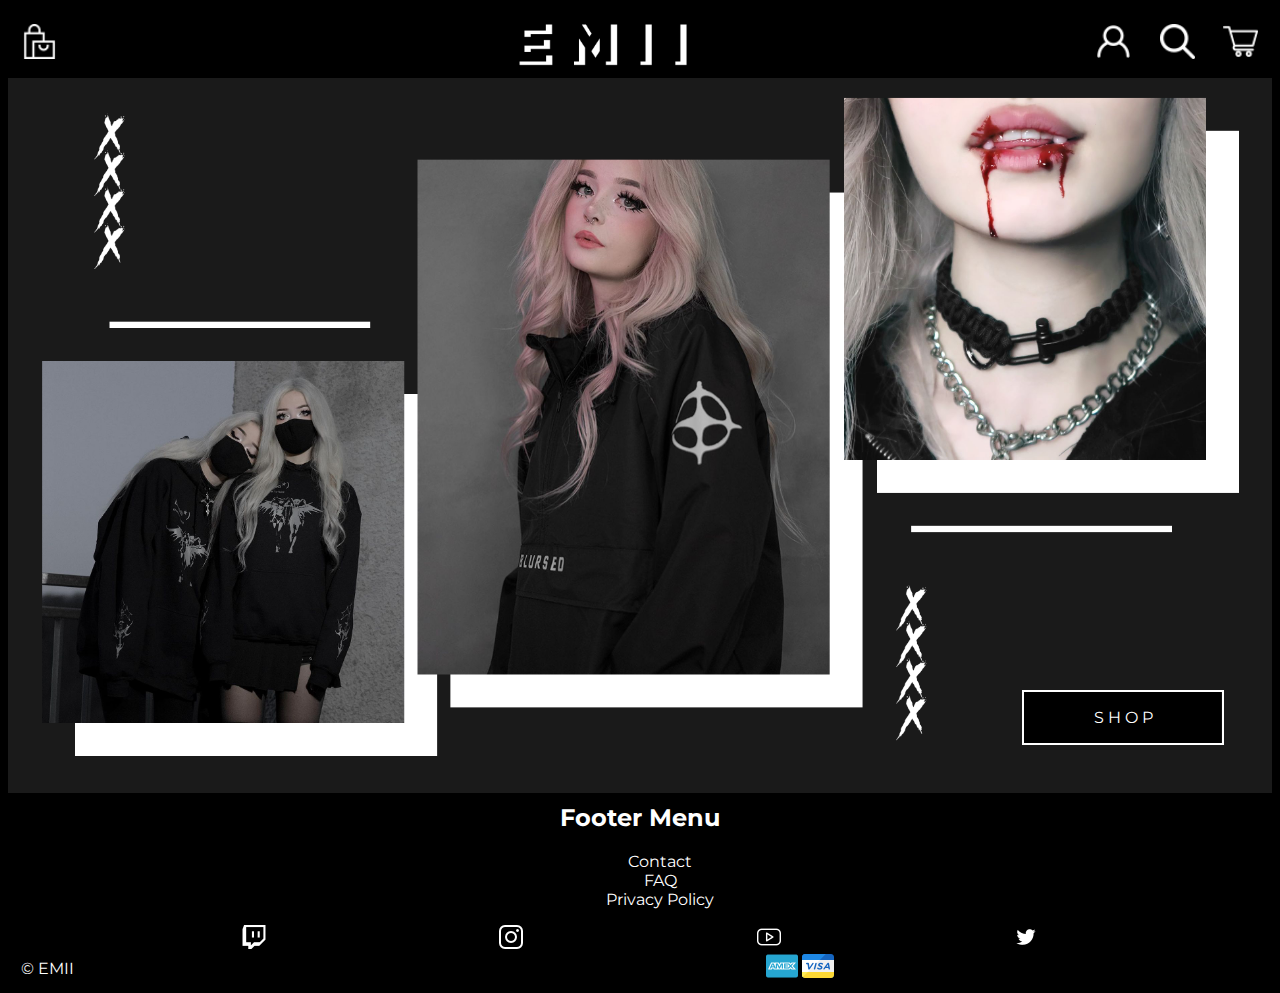
<file: index.html>
<!DOCTYPE HTML>
<html>
    <head>
        <meta charset="UTF-8">
        <title>EMII | MERCH </title>

        <link rel="stylesheet" href="css/style.css">
        <link rel="stylesheet" href="css/index-main.css">

        <link rel="preconnect" href="https://fonts.googleapis.com">
        <link rel="preconnect" href="https://fonts.gstatic.com" crossorigin>
        <link href="https://fonts.googleapis.com/css2?family=Montserrat:wght@700&display=swap" rel="stylesheet">
        

        <header id="navigation-banner" class="header">
            <div id="navigation-wrapper">
                <div class="flex-item-logo">
                    <a href="shop.html" class="flex-item-logo-text">S H O P</a>
                    <a href ="shop.html">
                        <img src="image/shopping-bag.png" class="flex-item-logo-icon">
                    </a>
                </div>
                <div class="flex-item-fill-one"></div>
                <div class="flex-item-brand-logo">
                    <a href="index.html">
                        <img src="image/emii-logo.png">
                    </a>
                </div>
                <div class="flex-item-fill-two"></div>
                <div class="flex-item-logo">
                    <a href="#" class="flex-item-logo-text">A C C O U N T</a>
                        <a href="#">
                            <img src="image/account.png" class="flex-item-logo-icon">
                        </a>
                </div>
                <div class="flex-item-logo" onclick="show()">
                    <span class="flex-item-logo-text">S E A R C H</span>
                    <img src="image/search.png" class="flex-item-logo-icon">
                </div>
                <div class="flex-item-logo">
                    <a href="#" class="flex-item-logo-text">C A R T</a>
                        <a href="#">
                            <img src="image/shopping-cart.png" class="flex-item-logo-icon">
                        </a>
                </div>
            </div>
        </header>
    </head>
    <body>
        <main>
            <div class="main-carousel">
                <div class="slideshow-image-container">
                    <img src="image/main-carousel-image-one.png">
                    <a href="shop.html" class="shop-now-button">S H O P</a>
                </div>
                <div class="slideshow-image-container">
                    <img src="image/main-carousel-image-two.png">
                    <a href="shop.html" class="shop-now-button">S H O P</a>
                </div>
                <div>
                    <span class="slideshow-change-indication"></span>
                    <span class="slideshow-change-indication"></span>
                </div>
            </div>
        </main>
        <footer>
            <div class="footer-wrapper">
                <div class="footer-inner">
                    <div class="footer-block-links">
                        <h2 class="footer-title-heading">Footer Menu</h2>
                        <ul class="footer-link-list">
                            <li><a href="contact.html">Contact</a></li>
                            <li><a href="#">FAQ</a></li>
                            <li><a href="#">Privacy Policy</a></li>
                        </ul>
                    </div>
                    <div class="footer-block-socials">
                        <a href="https://www.twitch.tv/remiinants">
                            <img src="image/twitch.png">
                        </a>
                        <a href="https://www.instagram.com/remiinants/">
                            <img src="image/instagram.png">
                        </a>
                        <a href="https://www.youtube.com/channel/UCg9crS7mIBfETmhqfGb97Ww">
                            <img src="image/youtube.png">
                        </a>
                       <a href="https://twitter.com/remiinants">
                            <img src="image/twitter.png">
                       </a>
                    </div>
                </div>
                <div class="footer-aside">
                    <div class="footer-copyright">
                        <span>&copy EMII</span>
                    </div>
                    <div class="footer-payment-list">
                        <img src="image/amex.png">
                        <img src="image/visa.png">
                    </div>
                </div>
            </div>
        </footer>
        <script type="text/javascript" src="script/index-main.js"></script>
    </body>
</html>
</file>
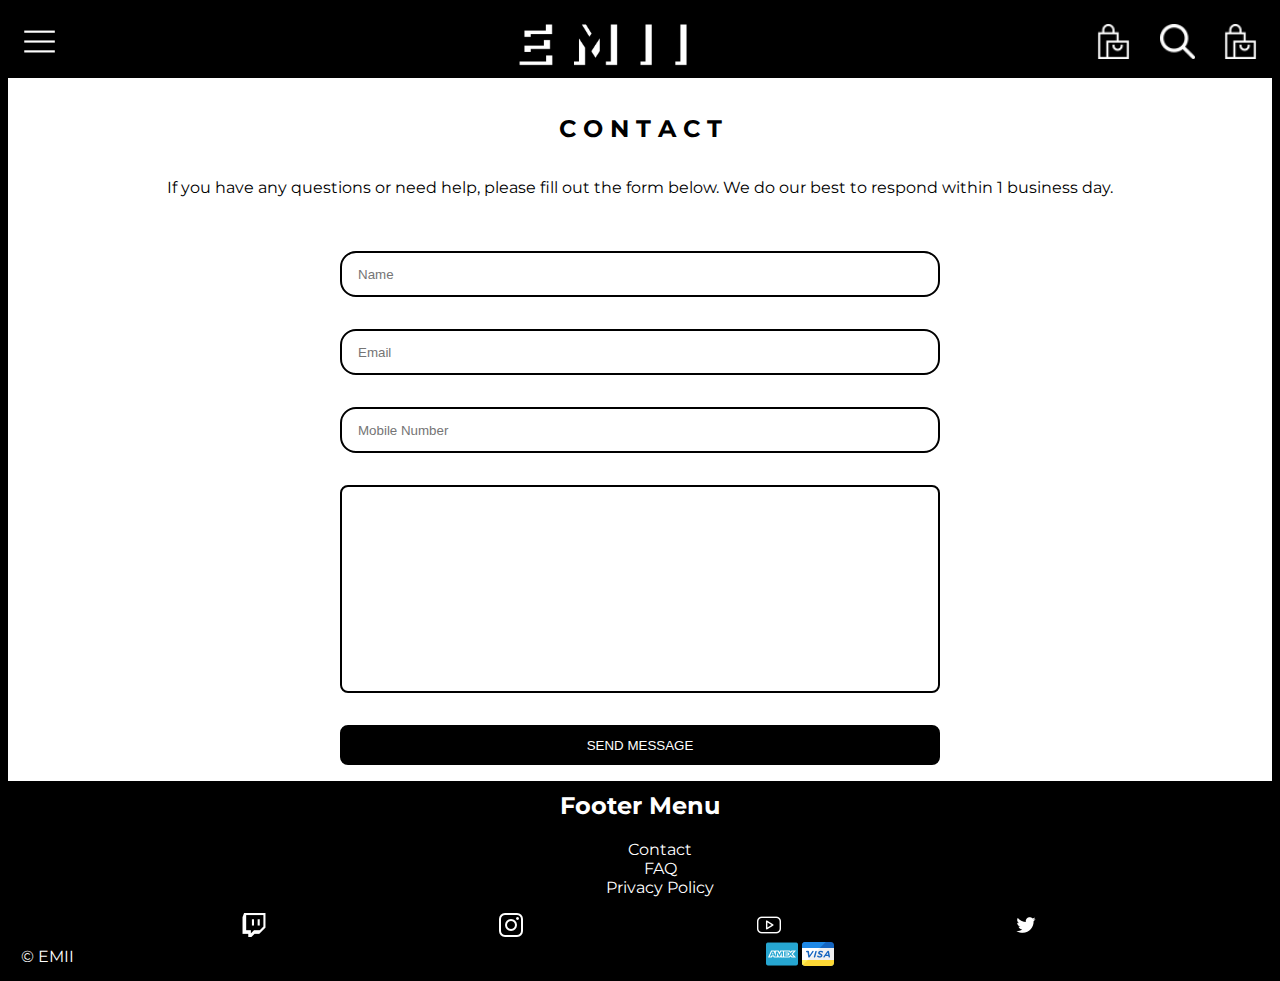
<file: contact.html>
<!DOCTYPE HTML>
<html>
    <head>
        <meta charset="UTF-8">
        <title>EMII | CONTACT </title>

        <link rel="stylesheet" href="css/style.css">
        <link rel="stylesheet" href="css/contact-main.css">

        <link rel="preconnect" href="https://fonts.googleapis.com">
        <link rel="preconnect" href="https://fonts.gstatic.com" crossorigin>
        <link href="https://fonts.googleapis.com/css2?family=Montserrat:wght@700&display=swap" rel="stylesheet">
        
        <header id="navigation-banner" class="header">
            <div id="navigation-wrapper">
                <div class="flex-item-logo">
                    <a href="shop.html" class="flex-item-logo-text">S H O P</a>
                    <img src="image/menu.png" class="flex-item-logo-icon"> 
                </div>
                <div class="flex-item-fill-one"></div>
                <div class="flex-item-brand-logo">
                    <a href="index.html">
                        <img src="image/emii-logo.png">
                    </a>
                </div>
                <div class="flex-item-fill-two"></div>
                <div class="flex-item-logo">
                    <a href="#" class="flex-item-logo-text">A C C O U N T</a>
                    <img src="image/shopping-bag.png" class="flex-item-logo-icon">
                </div>
                <div class="flex-item-logo">
                    <a href="#" class="flex-item-logo-text">S E A R C H</a>
                    <img src="image/search.png" class="flex-item-logo-icon">
                </div>
                <div class="flex-item-logo">
                    <a href="#" class="flex-item-logo-text">C A R T</a>
                    <img src="image/shopping-bag.png" class="flex-item-logo-icon">
                </div>
            </div>
        </header>
    </head>
    <body>
        <main>
            <div class="contact-wrapper">
                <div class="contact-header-container">
                    <div class="section-header">
                        <h2>C O N T A C T</h2>
                    </div>
                </div>
                <div class="page-content">
                    <span>If you have any questions or need help, please fill out the form below. We do our best to respond within 1 business day.</span>
                    <br>
                    <br>
                    <form action="#">
                        <div class="form-section">
                            <input type="text" id="name" placeholder="Name">
                        </div>
                        <div class="form-section">
                            <input type="text" id="email" placeholder="Email">
                        </div>
                        <div class="form-section">
                            <input type="number" id="mobile-number" placeholder="Mobile Number">
                        </div>
                        <div class="form-section">
                            <textarea></textarea>
                        </div>
                        <div class="form-section">
                            <input type="submit" value="SEND MESSAGE">
                        </div>
                    </form>
                </div>
            </div>
        </main>
        <footer>
            <div class="footer-wrapper">
                <div class="footer-inner">
                    <div class="footer-block-links">
                        <h2 class="footer-title-heading">Footer Menu</h2>
                        <ul class="footer-link-list">
                            <li><a href="contact.html">Contact</a></li>
                            <li><a href="#">FAQ</a></li>
                            <li><a href="#">Privacy Policy</a></li>
                        </ul>
                    </div>
                    <div class="footer-block-socials">
                        <a href="https://www.twitch.tv/remiinants">
                            <img src="image/twitch.png">
                        </a>
                        <a href="https://www.instagram.com/remiinants/">
                            <img src="image/instagram.png">
                        </a>
                        <a href="https://www.youtube.com/channel/UCg9crS7mIBfETmhqfGb97Ww">
                            <img src="image/youtube.png">
                        </a>
                       <a href="https://twitter.com/remiinants">
                            <img src="image/twitter.png">
                       </a>
                    </div>
                </div>
                <div class="footer-aside">
                    <div class="footer-copyright">
                        <span>&copy EMII</span>
                    </div>
                    <div class="footer-payment-list">
                        <img src="image/amex.png">
                        <img src="image/visa.png">
                    </div>
                </div>
            </div>
        </footer>
        <script type="text/javascript" src="script/index-main.js"></script>
    </body>
</html>
</file>
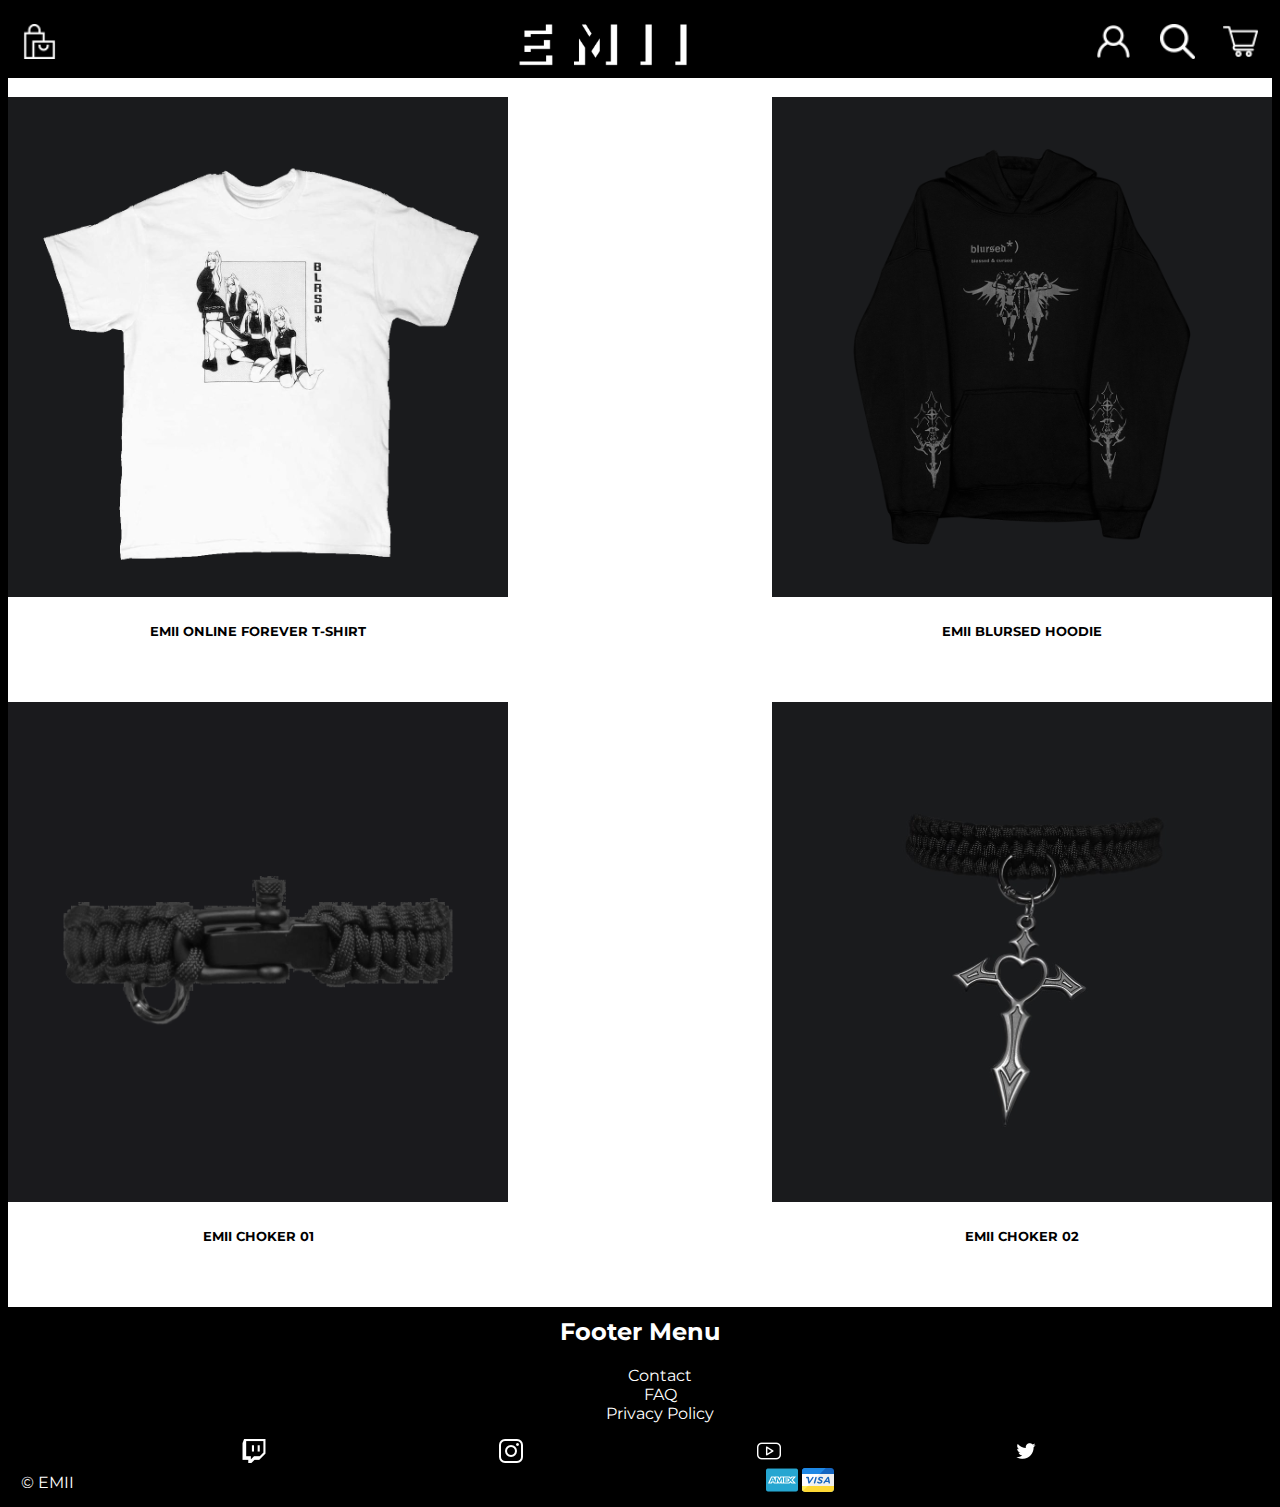
<file: shop.html>
<!DOCTYPE HTML>
<html>
    <head>
        <meta charset="UTF-8">
        <title>EMII | SHOP </title>

        <link rel="stylesheet" href="css/style.css">
        <link rel="stylesheet" href="css/shop-main.css">

        <link rel="preconnect" href="https://fonts.googleapis.com">
        <link rel="preconnect" href="https://fonts.gstatic.com" crossorigin>
        <link href="https://fonts.googleapis.com/css2?family=Montserrat:wght@700&display=swap" rel="stylesheet">

        <header id="navigation-banner" class="header">
            <div id="navigation-wrapper">
                <div class="flex-item-logo">
                    <a href="shop.html" class="flex-item-logo-text">S H O P</a>
                    <a href ="shop.html">
                        <img src="image/shopping-bag.png" class="flex-item-logo-icon">
                    </a>
                </div>
                <div class="flex-item-fill-one"></div>
                <div class="flex-item-brand-logo">
                    <a href="index.html">
                        <img src="image/emii-logo.png">
                    </a>
                </div>
                <div class="flex-item-fill-two"></div>
                <div class="flex-item-logo">
                    <a href="#" class="flex-item-logo-text">A C C O U N T</a>
                        <a href="#">
                            <img src="image/account.png" class="flex-item-logo-icon">
                        </a>
                </div>
                <div class="flex-item-logo">
                    <span class="flex-item-logo-text">S E A R C H</span>
                    <img src="image/search.png" class="flex-item-logo-icon">
                </div>
                <div class="flex-item-logo">
                    <a href="#" class="flex-item-logo-text">C A R T</a>
                        <a href="#">
                            <img src="image/shopping-cart.png" class="flex-item-logo-icon">
                        </a>
                </div>
            </div>
        </header>
    </head>
    <body>
        <main>
            <section class="products">
                <a href="#">
                    <div class="product-card">
                        <div class="product-image">
                            <img src="image/clothes-shirt-one.png">
                        </div>
                        <div class="product-info">
                            <h5>EMII ONLINE FOREVER T-SHIRT</h5>
                            <h6>$29.99</h6>
                        </div>
                    </div>
                </a>
                <a href="#">
                    <div class="product-card">
                        <div class="product-image">
                            <img src="image/clothes-shirt-two.png">
                        </div>
                        <div class="product-info">
                            <h5>EMII BLURSED HOODIE</h5>
                            <h6>$49.99</h6>
                        </div>
                    </div>
                </a>
                <a href="#">
                    <div class="product-card">
                        <div class="product-image">
                            <img src="image/accessorie-choker-one.png">
                        </div>
                        <div class="product-info">
                            <h5>EMII CHOKER 01 </h5>
                            <h6>$14.99</h6>
                        </div>
                    </div>
                </a>
                <a href="#">
                    <div class="product-card">
                        <div class="product-image">
                            <img src="image/accessorie-choker-two.png">
                        </div>
                        <div class="product-info">
                            <h5>EMII CHOKER 02</h5>
                            <h6>$24.99</h6>
                        </div>
                    </div>
                </a>
            </section>
        </main>
        <footer>
            <div class="footer-wrapper">
                <div class="footer-inner">
                    <div class="footer-block-links">
                        <h2 class="footer-title-heading">Footer Menu</h2>
                        <ul class="footer-link-list">
                            <li><a href="contact.html">Contact</a></li>
                            <li><a href="#">FAQ</a></li>
                            <li><a href="#">Privacy Policy</a></li>
                        </ul>
                    </div>
                    <div class="footer-block-socials">
                        <a href="https://www.twitch.tv/remiinants">
                            <img src="image/twitch.png">
                        </a>
                        <a href="https://www.instagram.com/remiinants/">
                            <img src="image/instagram.png">
                        </a>
                        <a href="https://www.youtube.com/channel/UCg9crS7mIBfETmhqfGb97Ww">
                            <img src="image/youtube.png">
                        </a>
                       <a href="https://twitter.com/remiinants">
                            <img src="image/twitter.png">
                       </a>
                    </div>
                </div>
                <div class="footer-aside">
                    <div class="footer-copyright">
                        <span>&copy EMII</span>
                    </div>
                    <div class="footer-payment-list">
                        <img src="image/amex.png">
                        <img src="image/visa.png">
                    </div>
                </div>
            </div>
        </footer>
        <script type="text/javascript" src="script/index-main.js"></script>
    </body>
</html>
</file>
<file: css/style.css>
/* navigation bar */
body {
    background-color: black;
    font-family: 'Montserrat', sans-serif;

    /* animation */
        -webkit-touch-callout: none; /* iOS Safari */
          -webkit-user-select: none; /* Safari */
           -khtml-user-select: none; /* Konqueror HTML */
             -moz-user-select: none; /* Old versions of Firefox */
              -ms-user-select: none; /* Internet Explorer/Edge */
                  user-select: none; /* Non-prefixed version, currently
                                        supported by Chrome, Edge, Opera and Firefox */
    animation: fadeInAnimation ease 2s;
    animation-iteration-count: 1;
    animation-fill-mode: forwards;
}

@keyframes fadeInAnimation {
    0% {
        opacity: 0;
    }
    100% {
        opacity: 1;
     }
}

.header {
    width: 100%;
    height: 70px;
    /*background-color: black;*/
    color: white;
}

.navigation-wrapper {
    display: flex;
}

.flex-item-logo {
    width: 8%;
    height: 70px;
    float: left;
    display: flex;
    justify-content: center;
    /*background-color: aqua;*/
}

.flex-item-logo-text {
    padding-top: 1.5rem;
    display: block;
}

.flex-item-logo:hover{
    text-decoration: underline;
    text-decoration-thickness: 3px;
}

.flex-item-logo img {
    -webkit-filter: invert(100%); /* Safari/Chrome */
    filter: invert(100%);
    height: 50%;
    padding-top: 1rem;
    display: none;
}

.flex-item-fill-one {
    width: 30%;
    height: 70px;
    /*background-color: white;*/
    float: left;
}

.flex-item-fill-two {
    width: 13%;
    height: 70px;
    /*background-color: white;*/
    float: left;
}

.flex-item-brand-logo {
    width: 25%;
    height: 70px;
    /*background-color: pink;*/
    float: left;
    text-align: center;
}

.flex-item-brand-logo img {
    height: 70px;
}
  
/* footer */
footer {
    width: 100%;
    height: 200px;
    /*background-color: #999;*/
    color: white;
    padding: 10rem 0 10rem 0;
}

footer a:hover {
    text-decoration: underline;
    text-decoration-thickness: 3px;
}

.footer-wrapper {
    justify-content: center;
}

.footer-inner {
    width: 100%;
    height: 150px;
    /*background-color: paleturquoise;*/
    justify-content: center;
    display: flex;
    flex-wrap: wrap;
}

.footer-block-links {
    width: 20%;
    height: 150px;
    /*background-color: rebeccapurple;*/
}

.footer-link-list {
    list-style-type: none;
}

.footer-block-socials {
    width: 20%;
    height: 150px;
    /*background-color: rosybrown;*/
    display: flex;
    justify-content: space-evenly;
    align-items: center;
}

.footer-block-socials img {
    -webkit-filter: invert(1);
    filter: invert(1);
}

.footer-aside {
    width: 100%;
    height: 50px;
    /*background-color: peachpuff;*/
    justify-content: left;
    display: flex;
    flex-wrap: wrap;
    justify-content: center;
    align-items: center;
}

.footer-copyright {
    width: 59%;
    padding-left: 1%;
}

.footer-payment-list {
    width: 40%;
}

/* styling links */
a:link {
    text-decoration: none;
    color: white;
}

a:visited {
    text-decoration: none;
    color: white;
  }
  
  a:hover {
    text-decoration: none;
  }

  /* responsive */
@media only screen and (max-width: 1600px) {
    /* navigation bar */
    .flex-item-logo-text {
        display: none;
    }

    .flex-item-logo img {
        display:block;
    }

    .flex-item-logo {
        width: 5%;
    }

    .flex-item-fill-one {
        width: 28%;
    }

    .flex-item-fill-two {
        width: 27%;
    }

    /* footer */
    footer {
        height: 0px;
        padding: 0;

    }
    .footer-inner {
        flex-flow: column;
        text-align: center;
    }
    .footer-block-links {
        width: 100%;
    }

    .footer-block-socials {
        width: 100%;
    }
}

@media only screen and (max-width: 1200px) {
        /* navigation bar */
        .flex-item-logo-text {
            display: none;
        }
    
        .flex-item-logo img {
            display:block;
        }
    
        .flex-item-logo {
            width: 6%;
        }

        .flex-item-fill-one {
            width: 25%;
        }
    
        .flex-item-fill-two {
            width: 21%;
        }

        .flex-item-brand-logo {
            width: 30%;
        }
}

@media only screen and (max-width: 1180px) {
        /* navigation bar */
        .flex-item-logo-text {
            display: none;
        }
    
        .flex-item-logo img {
            display:block;
        }
    
        .flex-item-logo {
            width: 6%;
        }
    
        .flex-item-fill-one {
            width: 20%;
        }
    
        .flex-item-fill-two {
            width: 20%;
        }

        .flex-item-brand-logo {
            width: 35%;
        }
}

@media only screen and (max-width: 1150px) {
    /* navigation bar */
    .flex-item-logo-text {
        display: none;
    }

    .flex-item-logo img {
        display:block;
    }

    .flex-item-logo {
        width: 6%;
    }

    .flex-item-fill-one {
        width: 25%;
    }

    .flex-item-fill-two {
        width: 11%;
    }

    .flex-item-brand-logo {
        width: 40%;
    }
}

@media only screen and (max-width: 950px) {
        /* navigation bar */
        .flex-item-logo-text {
            display: none;
        }
    
        .flex-item-logo img {
            display:block;
        }
    
        .flex-item-logo {
            width: 6%;
        }
    
        .flex-item-fill-one {
            width: 20%;
        }
    
        .flex-item-fill-two {
            width: 11%;
        }

        .flex-item-brand-logo {
            width: 45%;
        }
}

@media only screen and (max-width: 850px) {
        /* navigation bar */
        .flex-item-logo-text {
            display: none;
        }
    
        .flex-item-logo img {
            display:block;
        }
    
        .flex-item-logo {
            width: 6%;
        }
    
        .flex-item-fill-one {
            width: 20%;
        }
    
        .flex-item-fill-two {
            width: 6%;
        }

        .flex-item-brand-logo {
            width: 50%;
        }
}

@media only screen and (max-width: 750px) {
        /* navigation bar */
        .flex-item-logo-text {
            display: none;
        }
    
        .flex-item-logo img {
            display:block;
        }
    
        .flex-item-logo {
            width: 9%;
        }
    
        .flex-item-fill-one {
            width: 14%;
        }
    
        .flex-item-fill-two {
            width: 0;
        }

        .flex-item-brand-logo {
            width: 50%;
        }
}

@media only screen and (max-width: 700px) {
        /* navigation bar */
        .flex-item-logo-text {
            display: none;
        }
    
        .flex-item-logo img {
            display:block;
        }
    
        .flex-item-logo {
            width: 9%;
        }
    
        .flex-item-fill-one {
            width: 14%;
        }
    
        .flex-item-fill-two {
            width: 0;
        }

        .flex-item-brand-logo {
            width: 50%;
        }
}

@media only screen and (max-width: 650px) {
        /* navigation bar */
        .flex-item-logo-text {
            display: none;
        }
    
        .flex-item-logo img {
            display:block;
        }
    
        .flex-item-logo {
            width: 10%;
        }
    
        .flex-item-fill-one {
            width: 8%;
        }
    
        .flex-item-fill-two {
            width: 2%;
        }

        .flex-item-brand-logo {
            width: 50%;
        }
}

@media only screen and (max-width: 630px) {
        /* navigation bar */
        .flex-item-logo-text {
            display: none;
        }
    
        .flex-item-logo img {
            display:block;
        }
    
        .flex-item-logo {
            width: 10%;
        }
    
        .flex-item-fill-one {
            width: 7%;
        }
    
        .flex-item-fill-two {
            width: 2%;
        }

        .flex-item-brand-logo {
            width: 50%;
        }
}

@media only screen and (max-width: 550px) {
    /* navigation bar */
    .flex-item-logo-text {
        display: none;
    }

    .flex-item-logo img {
        display:block;
    }

    .flex-item-logo {
        width: 10%;
    }

    .flex-item-fill-one {
        width: 0%;
    }

    .flex-item-fill-two {
        width: 0;
    }

    .flex-item-brand-logo {
        width: 60%;
    }
}
</file>
<file: css/index-main.css>
main {
    width: 100%;
    height: auto;
    background-color: #1A1A1A;
}

.main-carousel {
    width: 100%;
}

.slideshow-image-container {
    width: 100%;
    height: auto;
    text-align: center;
    position: relative;
}

.slideshow-image-container img {
    width: 100%;
    pointer-events: none;

    /* animation */
    animation: fadeIn 8s;
    -webkit-animation: fadeIn 8s;
    -moz-animation: fadeIn 58s;
    -o-animation: fadeIn 8s;
    -ms-animation: fadeIn 8s;
}

@keyframes fadeIn {
    0% {opacity:0;}
    100% {opacity:1;}
  }
  
  @-moz-keyframes fadeIn {
    0% {opacity:0;}
    100% {opacity:1;}
  }
  
  @-webkit-keyframes fadeIn {
    0% {opacity:0;}
    100% {opacity:1;}
  }
  
  @-o-keyframes fadeIn {
    0% {opacity:0;}
    100% {opacity:1;}
  }
  
  @-ms-keyframes fadeIn {
    0% {opacity:0;}
    100% {opacity:1;}
  }

.shop-now-button {
    width: 3.5%;
    padding: 1rem 4rem 1rem 4rem;
    border: 2px solid white;
    color: white;
    position: absolute;
    bottom: 5rem;
    right: 5rem;
    background: linear-gradient(to left, #000 50%, #fff 50%);
    background-size: 200% 100%;
    background-position: bottom right;
    transition: all .7s ease-out;
}

.shop-now-button:hover {
    background-position: bottom left;
    color: black;
}

/* responsive */
@media only screen and (max-width: 1800px) {
    .shop-now-button {
        width: 5%;
        bottom: 3rem;
        right: 3rem;
    }
}

@media only screen and (max-width: 1500px) {
    .shop-now-button {
        width: 5.5%;
    }
}

@media only screen and (max-width: 1200px) {
    .shop-now-button {
        width: 6%;
    }
}

@media only screen and (max-width: 1180px) {
    .slideshow-image-container img {
        width: 150%;
        height: 700px;
    }

    .shop-now-button {
        width: 7%;
    }
}

@media only screen and (max-width: 950px) {
    .shop-now-button {
        width: 8%;
    }
}

@media only screen and (max-width: 850px) {
    .slideshow-image-container img {
        width: 150%;
        height: 700px;
    }
    .shop-now-button {
        width: 9%;
    }
}

@media only screen and (max-width: 750px) {
    .shop-now-button {
        width: 10%;
    }
}

@media only screen and (max-width: 700px) {
    .shop-now-button {
        width: 11%;
    }
}

@media only screen and (max-width: 650px) {
    .shop-now-button {
        width: 12%;
    }
}

@media only screen and (max-width: 600px) {
    .shop-now-button {
        width: 13%;
    }
}

@media only screen and (max-width: 550px) {
    .shop-now-button {
        width: 14%;
    }
}
</file>
<file: css/contact-main.css>
main {
    width: 100%;
    height: auto;
    /*(background-color: white;*/
}

.contact-wrapper {
    width: 100%;
    height: auto;
    /*background-color: grey;*/
    display: block;
}

.contact-header-container {
    width: 100%;
    height: 100px;
    background-color: white;
    display: flex;
    justify-content: center;
    align-items: center;
}

.section-header {
    width: 100%;
    height: auto;
    text-align: center;
    background-color: white;
    color: black;
}

.page-content {
    width: 100%;
    height: auto;
    background-color: white;
    text-align: center;
    display: flex;
    flex-direction: column;
    justify-content: center;
    color: black;
}

form {
    width: 100%;
    /*background-color: violet;*/
    display: flex;
    justify-content: center;
    align-items: center;
    flex-direction: column;
}

.form-section {
    width: 50%;
    background-color: white;
    display: flex;
}

.page-content input[type=text], input[type=number] {
    width: 100%;
    height: 40px;
    margin: 1rem;
    border: 2px solid black;
    border-radius: 1rem;
    padding-left: 1rem;
    text-decoration: none;
}

.page-content textarea {
    width: 100%;
    height: 200px;
    margin: 1rem;
    border: 2px solid black;
    border-radius: 0.5rem;
    padding-left: 1rem;
    text-overflow: none;
    resize: none;
}

.page-content input[type="submit"] {
    width: 100%;
    height: 40px;
    margin: 1rem;
    border: 2px solid black;
    border-radius: 0.5rem;
    text-decoration: none;
    background-color: black;
    color: white;
}

/* remove spin button in form */
/* Chrome, Safari, Edge, Opera */
input::-webkit-outer-spin-button,
input::-webkit-inner-spin-button {
  -webkit-appearance: none;
  margin: 0;
}
/* Firefox */
input[type=number] {
  -moz-appearance: textfield;
}

/* responsive */
@media only screen and (max-width: 950px) {
    form {
        width: 100%;
    }

    .form-section {
        width: 100%;
    }
}
</file>
<file: css/shop-main.css>
.products {
    display: flex;
    flex-wrap: wrap;
    background-color: white;
    justify-content: space-between;
    padding-top:1.5%;
}

.product-card {
    width: 100%;
    /*background-color: cornflowerblue;*/
    text-align: center;
  }

.product-image {
  width: 100%;
}

.product-image img {
    max-width: 100%;
  }

.product-info {
  color: black;
}

.product-info h6 {
  color: rgba(0, 0, 0, 0);
}

.product-card:hover .product-info h6 {
  color: rgb(0, 0, 0);
}
</file>
